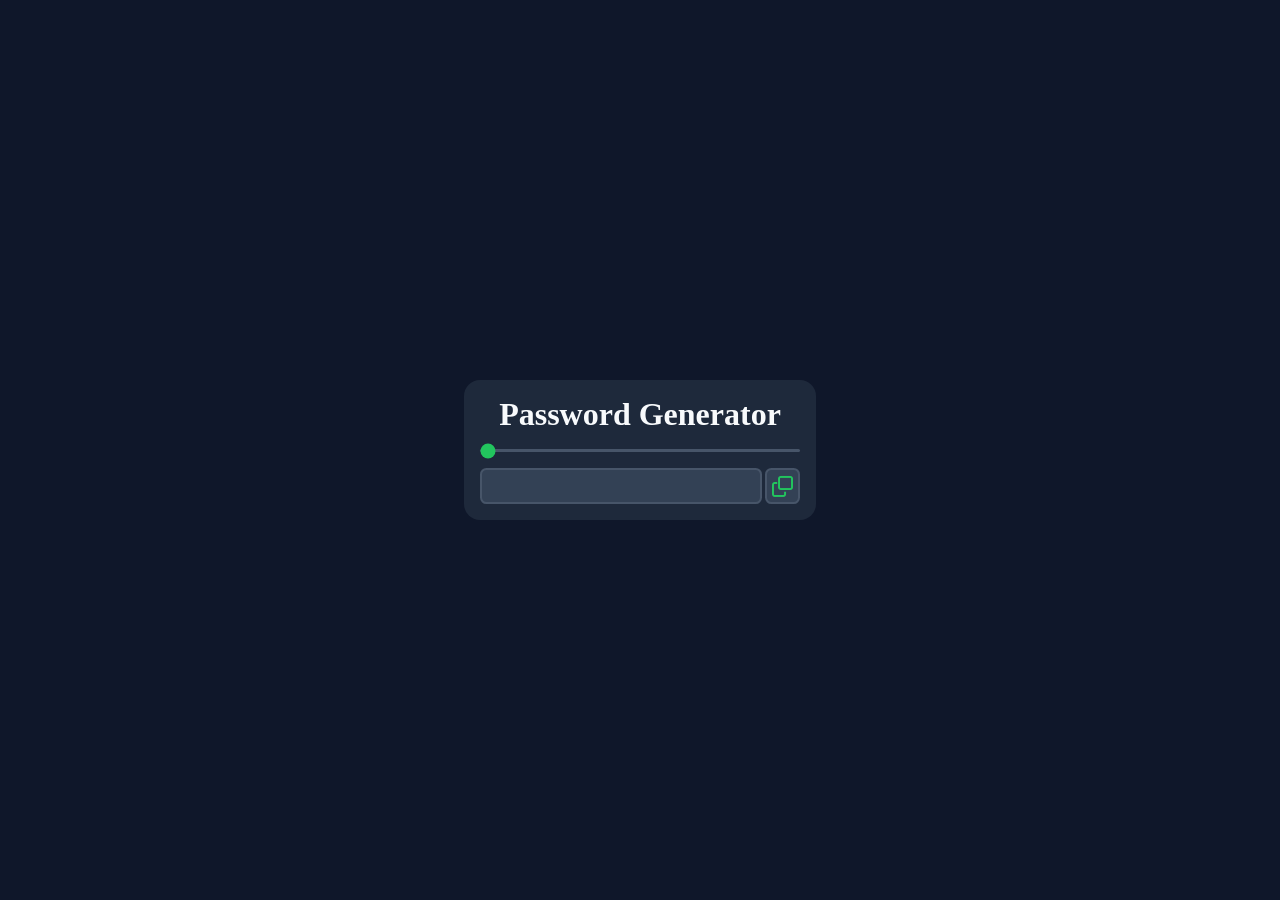
<file: 05.  Mini Challenges/Code01.js/index.html>
<!doctype html>
<html lang="en">
  <head>
    <meta charset="UTF-8" />
    <meta name="viewport" content="width=device-width, initial-scale=1.0" />
    <title>Document</title>
      <link
      href="https://fonts.googleapis.com/css2?family=Poppins:wght@300;400;500;600;700&display=swap"
      rel="stylesheet"
    />
    <link
      rel="stylesheet"
      href="https://cdnjs.cloudflare.com/ajax/libs/font-awesome/6.4.0/css/all.min.css"
    />
    <link rel="stylesheet" href="style.css" />
  </head>
  <body>
    <div class="outerContainer">
      <div class="innerContainer">
        <div class="title">Password Generator</div>
        <div class="lenght-wrapper">
          <div class="inputLength"><input type="range" id="passlengthBar" /></div>
        </div>
        <div class="passwordBox-CopyButton-Wrapper">
          <div class="passwordBox" id="passwordBox"></div>
          <div class="copyButton" id="copybtn"><i class="fa-regular fa-clone" style="color: #22C55E;"></i></div>
        </div>
      </div>
    </div>
  </body>
  <script type="module" src="script.js"></script>
</html>
</file>
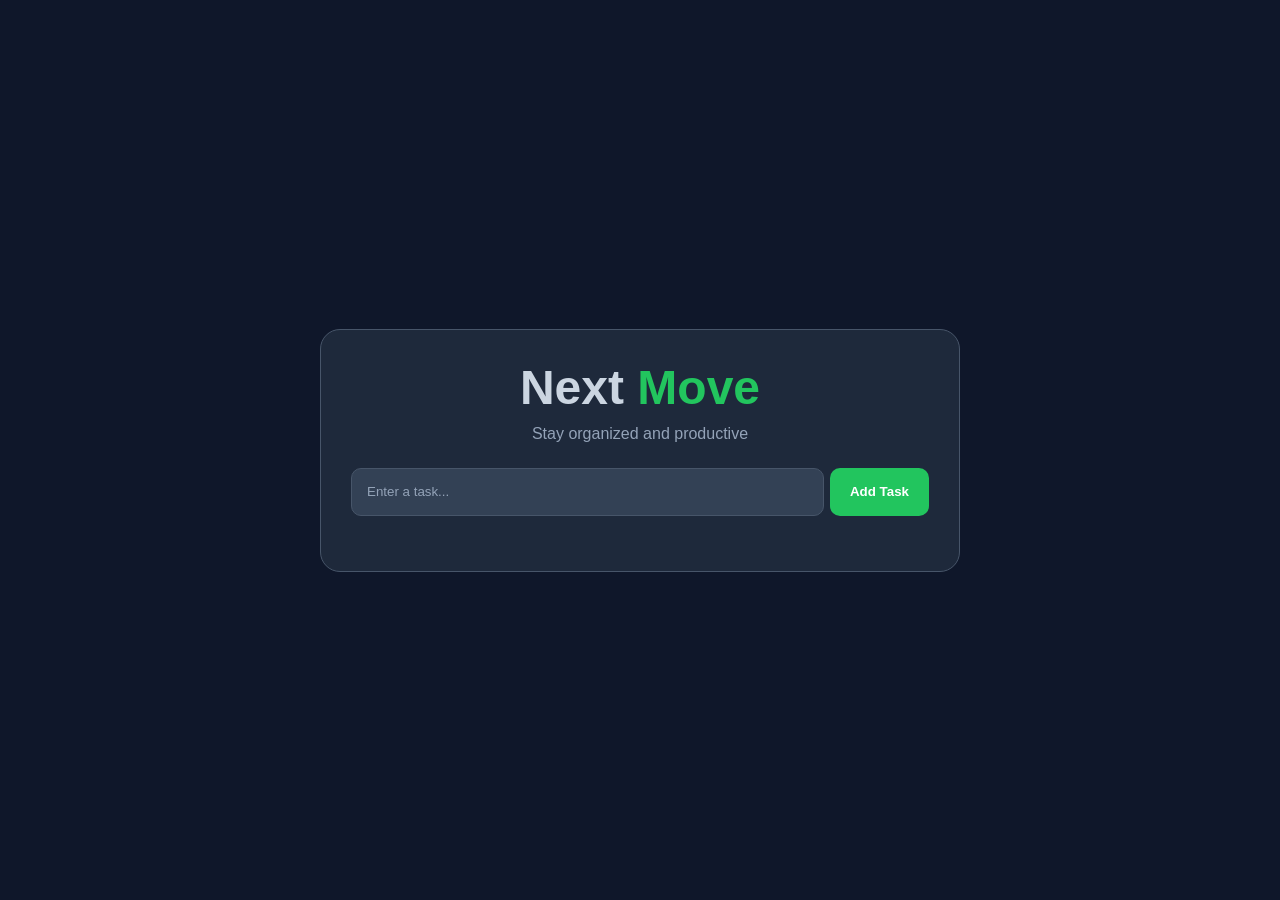
<file: 05.  Mini Challenges/Code02/index.html>
<!doctype html>
<html lang="en">
  <head>
    <meta charset="UTF-8" />
    <meta name="viewport" content="width=device-width, initial-scale=1.0" />
    <title>Next Move</title>
    <link
      href="https://fonts.googleapis.com/css2?family=Poppins:wght@300;400;500;600;700&display=swap"
      rel="stylesheet"
    />
    <link
      rel="stylesheet"
      href="https://cdnjs.cloudflare.com/ajax/libs/font-awesome/6.4.0/css/all.min.css"
    />
    <link rel="stylesheet" href="style.css" />
  </head>
  <body>
    <div class="container">
      <div class="logo">
        <span>Next</span>
        <span>Move</span>
      </div>

      <p class="subtitle">Stay organized and productive</p>

      <div class="input-box">
        <input type="text" placeholder="Enter a task..." id="inputTask" />
        <button id="addTaskBtn">Add Task</button>
      </div>

      <div class="taskSection"></div>
    </div>
  </body>
  <script type="module" src="script.js"></script>
</html>
</file>
<file: 05.  Mini Challenges/Code01.js/style.css>
* {
    margin: 0;
    padding: 0;
}

.outerContainer {
    width: 100vw;
    height: 100vh;
    background: #0F172A;
    display: flex;
    justify-content: center;
    align-items: center;
}

.innerContainer {
    width: 20rem;
    /* height: 10rem; */
    padding: 1rem;
    background: #1E293B;
    display: flex;
    border-radius: 1rem;
    align-items: center;
    flex-direction: column;
    gap: 1rem;
    margin: 1rem;
}

.title {
    color: #F8FAFC;
    font-size: 2rem;
    font-weight: bold;
}

.lenght-wrapper,
.inputLength {
    width: 100%;
    display: flex;
    align-items: center;
    flex-direction: column;
    gap: 1rem;
}

.inputLength input {
    height: .2rem;
    width: 100%;
    appearance: none;
    background: #475569;
    border-radius: 10rem;
    accent-color: #22C55E;
    cursor: pointer;
}

.passwordBox-CopyButton-Wrapper {
    display: flex;
    justify-content: center;
    width: 100%;
    align-items: center;
    gap: .2rem;
}

.passwordBox {
    border: 2px solid #475569;
    width: 90%;
    height: 2rem;
    display: flex;
    justify-content: center;
    align-items: center;
    border-radius: .4rem;
    background: #334155;
    font-size: 1.3rem;
    overflow: hidden;
}

.copyButton {
    border: 2px solid #475569;
    width: 10%;
    height: 2rem;
    display: flex;
    justify-content: center;
    align-items: center;
    border-radius: .4rem;
    background: #334155;
    font-size: 1.3rem;
    cursor: pointer;
}
</file>
<file: 05.  Mini Challenges/Code02/style.css>
* {
    margin: 0;
    padding: 0;
    box-sizing: border-box;
    font-family: sans-serif;
}

body {
    height: 100vh;
    background: #0F172A;
    display: flex;
    justify-content: center;
    align-items: center;
    padding: 20px;
}

.container {
    width: 40rem;
    background: #1E293B;
    padding: 30px;
    border-radius: 20px;
    border: 1px solid #475569;
}

.logo {
    text-align: center;
    font-size: 3rem;
    font-weight: 800;
    margin-bottom: 10px;
}

.logo span:first-child {
    color: #CBD5E1;
}

.logo span:last-child {
    color: #22C55E;
}

.subtitle {
    text-align: center;
    color: #94A3B8;
    margin-bottom: 25px;
}

.input-box {
    display: flex;
    gap: .4rem;
    margin-bottom: 25px;
}

.input-box input {
    flex: 1;
    height: 3rem;
    padding: 0 15px;
    border: 1px solid #475569;
    border-radius: 10px;
    background: #334155;
    color: #F8FAFC;
    outline: none;
}

.input-box input::placeholder {
    color: #94A3B8;
}

.input-box button {
    padding: 0 20px;
    border: none;
    border-radius: 10px;
    background: #22C55E;
    color: white;
    cursor: pointer;
    font-weight: 600;
}

.input-box button:hover {
    background: #16A34A;
}

.taskSection {
    display: flex;
    flex-direction: column;
    gap: 1rem;
}

.task-card {
    display: flex;
    justify-content: space-between;
    align-items: center;
    background: #334155;
    padding: 15px;
    border-radius: 12px;
    border: 1px solid #475569;
    transition: 0.3s;
}

.task-card:hover {
    transform: translateY(-2px);
}

.left {
    display: flex;
    align-items: center;
    gap: 12px;
}

.left p {
    color: #F8FAFC;
}

.completed p {
    text-decoration: line-through;
    opacity: 0.6;
}

.delete-btn {
    border: none;
    background: transparent;
    cursor: pointer;
    color: #94A3B8;
    font-size: 1.1rem;
}

.delete-btn:hover {
    color: #EF4444;
}

@media (max-width: 600px) {
    .input-box {
        flex-direction: column;
    }

    .input-box button {
        width: 100%;
        height: 50px;
    }

    .logo {
        font-size: 2.4rem;
    }

    .input-box input {
    padding: 1rem;
}

}
</file>
